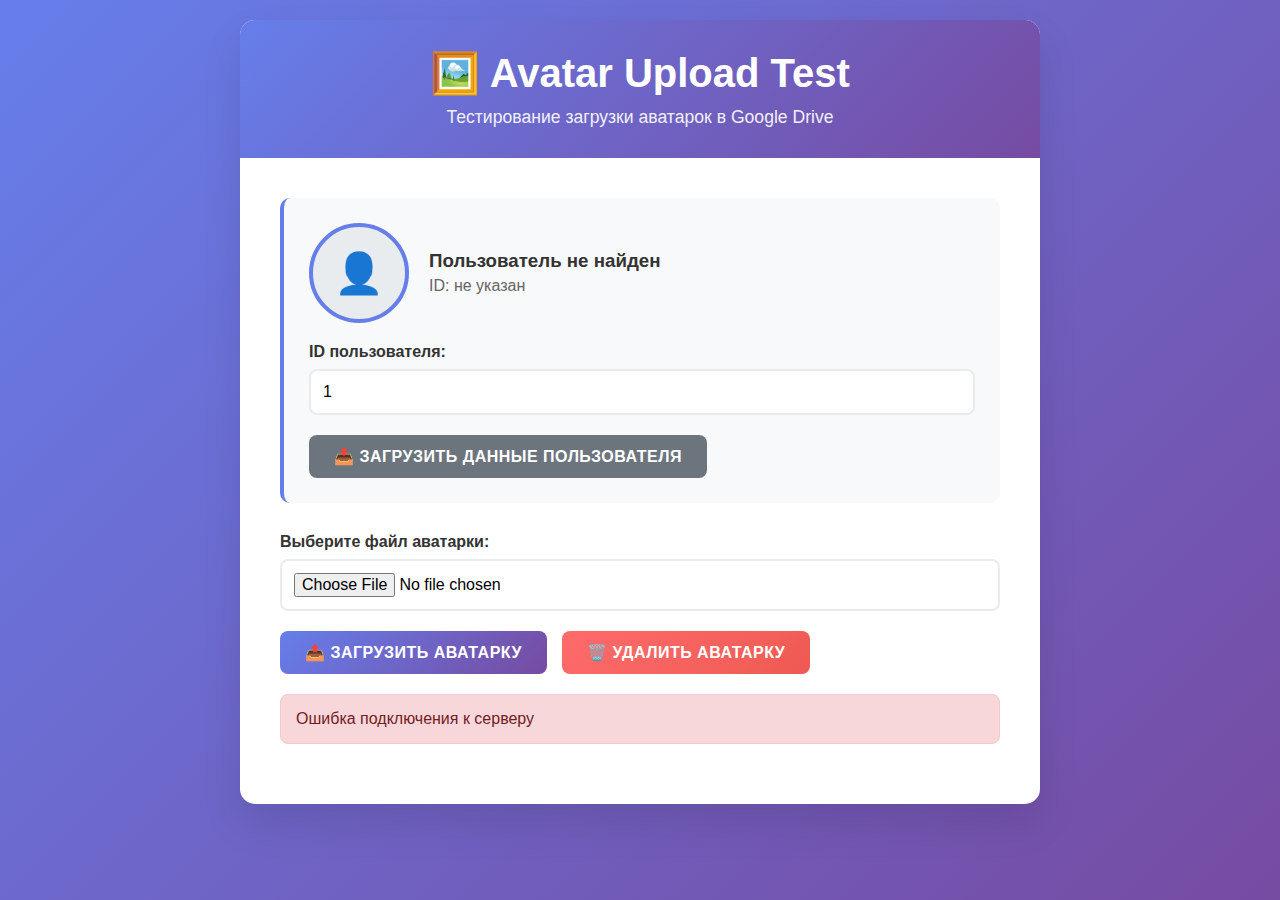
<file: src/main/resources/avatar-test.html>
<!DOCTYPE html>
<html lang="ru">
<head>
    <meta charset="UTF-8">
    <meta name="viewport" content="width=device-width, initial-scale=1.0">
    <title>Avatar Upload Test</title>
    <style>
        * {
            margin: 0;
            padding: 0;
            box-sizing: border-box;
        }

        body {
            font-family: 'Segoe UI', Tahoma, Geneva, Verdana, sans-serif;
            background: linear-gradient(135deg, #667eea 0%, #764ba2 100%);
            min-height: 100vh;
            padding: 20px;
        }

        .container {
            max-width: 800px;
            margin: 0 auto;
            background: white;
            border-radius: 15px;
            box-shadow: 0 20px 40px rgba(0, 0, 0, 0.1);
            overflow: hidden;
        }

        .header {
            background: linear-gradient(135deg, #667eea 0%, #764ba2 100%);
            color: white;
            padding: 30px;
            text-align: center;
        }

        .header h1 {
            font-size: 2.5em;
            margin-bottom: 10px;
        }

        .header p {
            opacity: 0.9;
            font-size: 1.1em;
        }

        .content {
            padding: 40px;
        }

        .user-section {
            background: #f8f9fa;
            border-radius: 10px;
            padding: 25px;
            margin-bottom: 30px;
            border-left: 4px solid #667eea;
        }

        .user-info {
            display: flex;
            align-items: center;
            gap: 20px;
            margin-bottom: 20px;
        }

        .avatar-container {
            position: relative;
            width: 100px;
            height: 100px;
            border-radius: 50%;
            overflow: hidden;
            border: 4px solid #667eea;
            background: #e9ecef;
            display: flex;
            align-items: center;
            justify-content: center;
            transition: transform 0.3s ease;
        }

        .avatar-container:hover {
            transform: scale(1.05);
        }

        .avatar-container img {
            width: 100%;
            height: 100%;
            object-fit: cover;
        }

        .avatar-placeholder {
            font-size: 40px;
            color: #6c757d;
        }

        .user-details h3 {
            color: #333;
            margin-bottom: 5px;
        }

        .user-details p {
            color: #666;
            margin: 2px 0;
        }

        .form-group {
            margin-bottom: 20px;
        }

        .form-group label {
            display: block;
            margin-bottom: 8px;
            font-weight: 600;
            color: #333;
        }

        .form-group input[type="number"],
        .form-group input[type="file"] {
            width: 100%;
            padding: 12px;
            border: 2px solid #e9ecef;
            border-radius: 8px;
            font-size: 16px;
            transition: border-color 0.3s ease;
        }

        .form-group input[type="number"]:focus,
        .form-group input[type="file"]:focus {
            outline: none;
            border-color: #667eea;
        }

        .button-group {
            display: flex;
            gap: 15px;
            flex-wrap: wrap;
        }

        .btn {
            padding: 12px 25px;
            border: none;
            border-radius: 8px;
            font-size: 16px;
            font-weight: 600;
            cursor: pointer;
            transition: all 0.3s ease;
            text-transform: uppercase;
            letter-spacing: 0.5px;
        }

        .btn-primary {
            background: linear-gradient(135deg, #667eea 0%, #764ba2 100%);
            color: white;
        }

        .btn-primary:hover {
            transform: translateY(-2px);
            box-shadow: 0 5px 15px rgba(102, 126, 234, 0.4);
        }

        .btn-danger {
            background: linear-gradient(135deg, #ff6b6b 0%, #ee5a52 100%);
            color: white;
        }

        .btn-danger:hover {
            transform: translateY(-2px);
            box-shadow: 0 5px 15px rgba(255, 107, 107, 0.4);
        }

        .btn-secondary {
            background: #6c757d;
            color: white;
        }

        .btn-secondary:hover {
            background: #5a6268;
            transform: translateY(-2px);
        }

        .btn:disabled {
            opacity: 0.6;
            cursor: not-allowed;
            transform: none !important;
        }

        .message {
            padding: 15px;
            border-radius: 8px;
            margin: 20px 0;
            font-weight: 500;
        }

        .message.success {
            background: #d4edda;
            border: 1px solid #c3e6cb;
            color: #155724;
        }

        .message.error {
            background: #f8d7da;
            border: 1px solid #f5c6cb;
            color: #721c24;
        }

        .message.info {
            background: #d1ecf1;
            border: 1px solid #bee5eb;
            color: #0c5460;
        }

        .loading {
            display: none;
            text-align: center;
            padding: 20px;
        }

        .spinner {
            width: 40px;
            height: 40px;
            border: 4px solid #f3f3f3;
            border-top: 4px solid #667eea;
            border-radius: 50%;
            animation: spin 1s linear infinite;
            margin: 0 auto 10px;
        }

        @keyframes spin {
            0% {
                transform: rotate(0deg);
            }
            100% {
                transform: rotate(360deg);
            }
        }

        .file-info {
            margin-top: 10px;
            padding: 10px;
            background: #e9ecef;
            border-radius: 5px;
            font-size: 14px;
            color: #666;
        }

        @media (max-width: 768px) {
            .container {
                margin: 10px;
            }

            .content {
                padding: 20px;
            }

            .user-info {
                flex-direction: column;
                text-align: center;
            }

            .button-group {
                flex-direction: column;
            }

            .btn {
                width: 100%;
            }
        }
    </style>
</head>
<body>
<div class="container">
    <div class="header">
        <h1>🖼️ Avatar Upload Test</h1>
        <p>Тестирование загрузки аватарок в Google Drive</p>
    </div>

    <div class="content">
        <div class="user-section">
            <div class="user-info">
                <div class="avatar-container">
                    <div id="avatar-placeholder" class="avatar-placeholder">👤</div>
                    <img id="current-avatar" style="display: none;" alt="Current Avatar">
                </div>
                <div class="user-details">
                    <h3 id="username">Загрузка...</h3>
                    <p id="email">email@example.com</p>
                    <p id="user-id">ID: не указан</p>
                </div>
            </div>

            <div class="form-group">
                <label for="userId">ID пользователя:</label>
                <input type="number" id="userId" value="1" min="1" placeholder="Введите ID пользователя">
            </div>

            <div class="button-group">
                <button class="btn btn-secondary" onclick="loadUserData()">
                    📥 Загрузить данные пользователя
                </button>
            </div>
        </div>

        <div class="form-group">
            <label for="avatarFile">Выберите файл аватарки:</label>
            <input type="file" id="avatarFile" accept="image/*" onchange="showFileInfo()">
            <div id="fileInfo" class="file-info" style="display: none;"></div>
        </div>

        <div class="button-group">
            <button class="btn btn-primary" onclick="uploadAvatar()">
                📤 Загрузить аватарку
            </button>
            <button class="btn btn-danger" onclick="deleteAvatar()">
                🗑️ Удалить аватарку
            </button>
        </div>

        <div class="loading" id="loading">
            <div class="spinner"></div>
            <p>Обработка запроса...</p>
        </div>

        <div id="messages"></div>
    </div>
</div>

<script>
    const API_BASE = 'http://localhost:8080/api';
    let currentUser = null;

    function showMessage(message, type = 'info') {
        const messagesDiv = document.getElementById('messages');
        const messageDiv = document.createElement('div');
        messageDiv.className = `message ${type}`;
        messageDiv.textContent = message;
        messagesDiv.appendChild(messageDiv);

        // Remove message after 5 seconds
        setTimeout(() => {
            messageDiv.remove();
        }, 5000);
    }

    function showLoading(show = true) {
        document.getElementById('loading').style.display = show ? 'block' : 'none';
    }

    function showFileInfo() {
        const fileInput = document.getElementById('avatarFile');
        const fileInfo = document.getElementById('fileInfo');

        if (fileInput.files.length > 0) {
            const file = fileInput.files[0];
            const sizeInMB = (file.size / (1024 * 1024)).toFixed(2);
            fileInfo.innerHTML = `
                    <strong>Файл:</strong> ${file.name}<br>
                    <strong>Размер:</strong> ${sizeInMB} MB<br>
                    <strong>Тип:</strong> ${file.type}
                `;
            fileInfo.style.display = 'block';

            if (file.size > 5 * 1024 * 1024) {
                showMessage('Размер файла превышает 5MB!', 'error');
            }
        } else {
            fileInfo.style.display = 'none';
        }
    }

    async function loadUserData() {
        const userId = document.getElementById('userId').value;
        if (!userId) {
            showMessage('Введите ID пользователя', 'error');
            return;
        }

        showLoading(true);
        try {
            const response = await fetch(`${API_BASE}/users/${userId}`);

            if (response.ok) {
                currentUser = await response.json();
                updateUserDisplay(currentUser);
                showMessage('Данные пользователя загружены успешно', 'success');
            } else if (response.status === 404) {
                showMessage('Пользователь не найден', 'error');
                resetUserDisplay();
            } else {
                showMessage('Ошибка загрузки данных пользователя', 'error');
                resetUserDisplay();
            }
        } catch (error) {
            console.error('Error loading user:', error);
            showMessage('Ошибка подключения к серверу', 'error');
            resetUserDisplay();
        } finally {
            showLoading(false);
        }
    }

    function updateUserDisplay(user) {
        document.getElementById('username').textContent = user.username || 'Не указано';
        document.getElementById('email').textContent = user.email || 'Не указано';
        document.getElementById('user-id').textContent = `ID: ${user.id}`;

        const avatarImg = document.getElementById('current-avatar');
        const avatarPlaceholder = document.getElementById('avatar-placeholder');

        if (user.avatarUrl) {
            avatarImg.src = user.avatarUrl;
            avatarImg.style.display = 'block';
            avatarPlaceholder.style.display = 'none';
        } else {
            avatarImg.style.display = 'none';
            avatarPlaceholder.style.display = 'block';
        }
    }

    function resetUserDisplay() {
        document.getElementById('username').textContent = 'Пользователь не найден';
        document.getElementById('email').textContent = '';
        document.getElementById('user-id').textContent = 'ID: не указан';

        const avatarImg = document.getElementById('current-avatar');
        const avatarPlaceholder = document.getElementById('avatar-placeholder');

        avatarImg.style.display = 'none';
        avatarPlaceholder.style.display = 'block';
        currentUser = null;
    }

    async function uploadAvatar() {
        const userId = document.getElementById('userId').value;
        const fileInput = document.getElementById('avatarFile');

        if (!userId) {
            showMessage('Введите ID пользователя', 'error');
            return;
        }

        if (!fileInput.files.length) {
            showMessage('Выберите файл для загрузки', 'error');
            return;
        }

        const file = fileInput.files[0];
        if (file.size > 5 * 1024 * 1024) {
            showMessage('Размер файла не должен превышать 5MB', 'error');
            return;
        }

        const formData = new FormData();
        formData.append('file', file);

        showLoading(true);
        try {
            const response = await fetch(`${API_BASE}/users/${userId}/avatar`, {
                method: 'POST',
                body: formData
            });

            const result = await response.json();

            if (response.ok) {
                showMessage('Аватарка успешно загружена!', 'success');

                // Update avatar display
                const avatarImg = document.getElementById('current-avatar');
                const avatarPlaceholder = document.getElementById('avatar-placeholder');
                avatarImg.src = result.avatarUrl;
                avatarImg.style.display = 'block';
                avatarPlaceholder.style.display = 'none';

                // Clear file input
                fileInput.value = '';
                document.getElementById('fileInfo').style.display = 'none';

                // Reload user data to get updated info
                setTimeout(() => loadUserData(), 1000);
            } else {
                showMessage(result.error || 'Ошибка загрузки аватарки', 'error');
            }
        } catch (error) {
            console.error('Upload error:', error);
            showMessage('Ошибка подключения к серверу', 'error');
        } finally {
            showLoading(false);
        }
    }

    async function deleteAvatar() {
        const userId = document.getElementById('userId').value;

        if (!userId) {
            showMessage('Введите ID пользователя', 'error');
            return;
        }

        if (!confirm('Вы уверены, что хотите удалить аватарку?')) {
            return;
        }

        showLoading(true);
        try {
            const response = await fetch(`${API_BASE}/users/${userId}/avatar`, {
                method: 'DELETE'
            });

            const result = await response.json();

            if (response.ok) {
                showMessage('Аватарка успешно удалена!', 'success');

                // Reset avatar display
                const avatarImg = document.getElementById('current-avatar');
                const avatarPlaceholder = document.getElementById('avatar-placeholder');
                avatarImg.style.display = 'none';
                avatarPlaceholder.style.display = 'block';

                // Reload user data
                setTimeout(() => loadUserData(), 1000);
            } else {
                showMessage(result.error || 'Ошибка удаления аватарки', 'error');
            }
        } catch (error) {
            console.error('Delete error:', error);
            showMessage('Ошибка подключения к серверу', 'error');
        } finally {
            showLoading(false);
        }
    }

    // Load initial user data when page loads
    window.addEventListener('load', () => {
        loadUserData();
    });

    // Clear messages when clicking on them
    document.addEventListener('click', (e) => {
        if (e.target.classList.contains('message')) {
            e.target.remove();
        }
    });
</script>
</body>
</html>
</file>
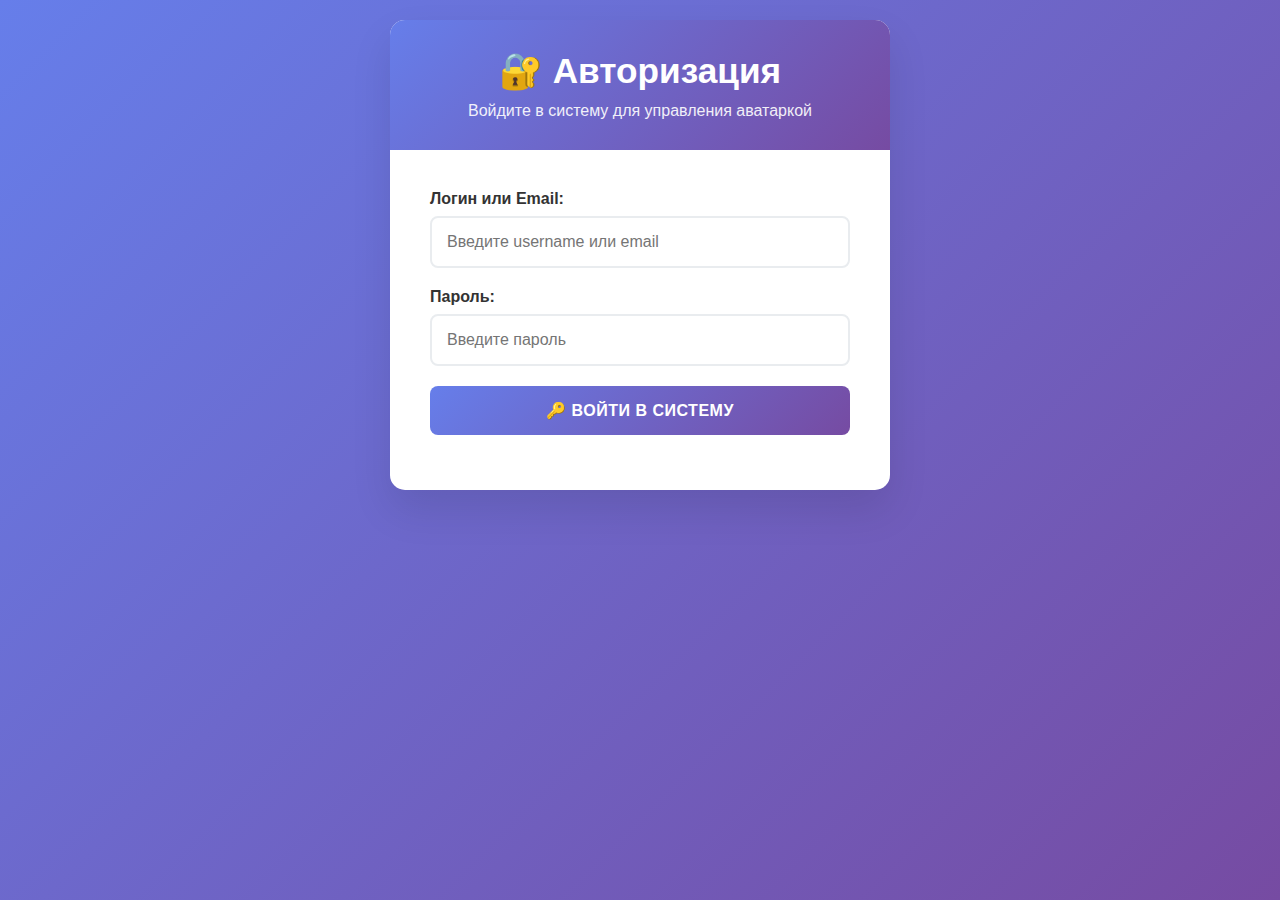
<file: src/main/resources/login-page.html>
<!DOCTYPE html>
<html lang="ru">
<head>
    <meta charset="UTF-8">
    <meta name="viewport" content="width=device-width, initial-scale=1.0">
    <title>Avatar Management System</title>
    <style>
        * {
            margin: 0;
            padding: 0;
            box-sizing: border-box;
        }

        body {
            font-family: 'Segoe UI', Tahoma, Geneva, Verdana, sans-serif;
            background: linear-gradient(135deg, #667eea 0%, #764ba2 100%);
            min-height: 100vh;
            padding: 20px;
        }

        .container {
            max-width: 500px;
            margin: 0 auto;
            background: white;
            border-radius: 15px;
            box-shadow: 0 20px 40px rgba(0, 0, 0, 0.1);
            overflow: hidden;
            transition: all 0.3s ease;
        }

        .header {
            background: linear-gradient(135deg, #667eea 0%, #764ba2 100%);
            color: white;
            padding: 30px;
            text-align: center;
        }

        .header h1 {
            font-size: 2.2em;
            margin-bottom: 10px;
        }

        .header p {
            opacity: 0.9;
            font-size: 1em;
        }

        .content {
            padding: 40px;
        }

        /* Login Form Styles */
        .login-section {
            display: block;
        }

        .login-section.hidden {
            display: none;
        }

        .form-group {
            margin-bottom: 20px;
        }

        .form-group label {
            display: block;
            margin-bottom: 8px;
            font-weight: 600;
            color: #333;
        }

        .form-group input {
            width: 100%;
            padding: 15px;
            border: 2px solid #e9ecef;
            border-radius: 8px;
            font-size: 16px;
            transition: all 0.3s ease;
        }

        .form-group input:focus {
            outline: none;
            border-color: #667eea;
            box-shadow: 0 0 0 3px rgba(102, 126, 234, 0.1);
        }

        /* Avatar Management Styles */
        .avatar-section {
            display: none;
        }

        .avatar-section.active {
            display: block;
        }

        .user-info {
            display: flex;
            align-items: center;
            gap: 20px;
            margin-bottom: 30px;
            padding: 20px;
            background: #f8f9fa;
            border-radius: 10px;
            border-left: 4px solid #667eea;
        }

        .avatar-container {
            position: relative;
            width: 80px;
            height: 80px;
            border-radius: 50%;
            overflow: hidden;
            border: 3px solid #667eea;
            background: #e9ecef;
            display: flex;
            align-items: center;
            justify-content: center;
            transition: transform 0.3s ease;
        }

        .avatar-container:hover {
            transform: scale(1.05);
        }

        .avatar-container img {
            width: 100%;
            height: 100%;
            object-fit: cover;
        }

        .avatar-placeholder {
            font-size: 30px;
            color: #6c757d;
        }

        .user-details h3 {
            color: #333;
            margin-bottom: 5px;
            font-size: 1.2em;
        }

        .user-details p {
            color: #666;
            margin: 2px 0;
            font-size: 0.9em;
        }

        /* Button Styles */
        .btn {
            width: 100%;
            padding: 15px;
            border: none;
            border-radius: 8px;
            font-size: 16px;
            font-weight: 600;
            cursor: pointer;
            transition: all 0.3s ease;
            text-transform: uppercase;
            letter-spacing: 0.5px;
            margin-bottom: 15px;
        }

        .btn-primary {
            background: linear-gradient(135deg, #667eea 0%, #764ba2 100%);
            color: white;
        }

        .btn-primary:hover {
            transform: translateY(-2px);
            box-shadow: 0 5px 15px rgba(102, 126, 234, 0.4);
        }

        .btn-danger {
            background: linear-gradient(135deg, #ff6b6b 0%, #ee5a52 100%);
            color: white;
        }

        .btn-danger:hover {
            transform: translateY(-2px);
            box-shadow: 0 5px 15px rgba(255, 107, 107, 0.4);
        }

        .btn-secondary {
            background: #6c757d;
            color: white;
        }

        .btn-secondary:hover {
            background: #5a6268;
            transform: translateY(-2px);
        }

        .btn:disabled {
            opacity: 0.6;
            cursor: not-allowed;
            transform: none !important;
        }

        /* File Input Styling */
        .file-input-wrapper {
            position: relative;
            display: inline-block;
            width: 100%;
            margin-bottom: 15px;
        }

        .file-input-wrapper input[type="file"] {
            position: absolute;
            opacity: 0;
            width: 100%;
            height: 100%;
            cursor: pointer;
        }

        .file-input-label {
            display: block;
            padding: 12px;
            background: #f8f9fa;
            border: 2px dashed #dee2e6;
            border-radius: 8px;
            text-align: center;
            cursor: pointer;
            transition: all 0.3s ease;
        }

        .file-input-label:hover {
            border-color: #667eea;
            background: #e7f1ff;
        }

        .file-info {
            margin-top: 10px;
            padding: 10px;
            background: #e9ecef;
            border-radius: 5px;
            font-size: 14px;
            color: #666;
        }

        /* Message Styles */
        .message {
            padding: 15px;
            border-radius: 8px;
            margin: 15px 0;
            font-weight: 500;
            cursor: pointer;
            transition: opacity 0.3s ease;
        }

        .message.success {
            background: #d4edda;
            border: 1px solid #c3e6cb;
            color: #155724;
        }

        .message.error {
            background: #f8d7da;
            border: 1px solid #f5c6cb;
            color: #721c24;
        }

        .message.info {
            background: #d1ecf1;
            border: 1px solid #bee5eb;
            color: #0c5460;
        }

        /* Loading Spinner */
        .loading {
            display: none;
            text-align: center;
            padding: 20px;
        }

        .spinner {
            width: 40px;
            height: 40px;
            border: 4px solid #f3f3f3;
            border-top: 4px solid #667eea;
            border-radius: 50%;
            animation: spin 1s linear infinite;
            margin: 0 auto 10px;
        }

        @keyframes spin {
            0% {
                transform: rotate(0deg);
            }
            100% {
                transform: rotate(360deg);
            }
        }

        /* Auth Status */
        .auth-status {
            position: absolute;
            top: 20px;
            right: 20px;
            background: rgba(255, 255, 255, 0.9);
            padding: 10px 15px;
            border-radius: 20px;
            font-size: 12px;
            color: #666;
        }

        .auth-status.authenticated {
            background: rgba(76, 175, 80, 0.1);
            color: #4caf50;
            border: 1px solid #4caf50;
        }

        /* Logout button in header */
        .logout-btn {
            position: absolute;
            top: 15px;
            right: 20px;
            background: rgba(255, 255, 255, 0.2);
            border: 1px solid rgba(255, 255, 255, 0.3);
            color: white;
            padding: 8px 16px;
            border-radius: 20px;
            cursor: pointer;
            font-size: 14px;
            transition: all 0.3s ease;
        }

        .logout-btn:hover {
            background: rgba(255, 255, 255, 0.3);
        }

        @media (max-width: 768px) {
            .container {
                margin: 10px;
                max-width: none;
            }

            .content {
                padding: 20px;
            }

            .user-info {
                flex-direction: column;
                text-align: center;
            }

            .logout-btn {
                position: static;
                margin-top: 15px;
                width: 100%;
            }
        }
    </style>
</head>
<body>
<div class="container">
    <div class="header">
        <h1 id="header-title">🔐 Авторизация</h1>
        <p id="header-subtitle">Войдите в систему для управления аватаркой</p>
        <button class="logout-btn" id="logout-btn" style="display: none;" onclick="logout()">
            Выйти
        </button>
    </div>

    <div class="content">
        <!-- Login Section -->
        <div class="login-section" id="login-section">
            <div class="form-group">
                <label for="usernameOrEmail">Логин или Email:</label>
                <input type="text" id="usernameOrEmail" placeholder="Введите username или email"
                       autocomplete="username">
            </div>

            <div class="form-group">
                <label for="password">Пароль:</label>
                <input type="password" id="password" placeholder="Введите пароль" autocomplete="current-password">
            </div>

            <button class="btn btn-primary" onclick="login()" id="login-btn">
                🔑 Войти в систему
            </button>
        </div>

        <!-- Avatar Management Section -->
        <div class="avatar-section" id="avatar-section">
            <div class="user-info">
                <div class="avatar-container">
                    <div id="avatar-placeholder" class="avatar-placeholder">👤</div>
                    <img id="current-avatar" style="display: none;" alt="Current Avatar">
                </div>
                <div class="user-details">
                    <h3 id="user-username">Loading...</h3>
                    <p id="user-email">email@example.com</p>
                    <p id="user-status">Онлайн</p>
                </div>
            </div>

            <div class="file-input-wrapper">
                <input type="file" id="avatarFile" accept="image/*" onchange="showFileInfo()">
                <label for="avatarFile" class="file-input-label">
                    📁 Выберите изображение для аватарки
                    <br><small>Максимальный размер: 5MB</small>
                </label>
            </div>

            <div id="fileInfo" class="file-info" style="display: none;"></div>

            <button class="btn btn-primary" onclick="uploadAvatar()">
                📤 Загрузить аватарку
            </button>

            <button class="btn btn-danger" onclick="deleteAvatar()">
                🗑️ Удалить аватарку
            </button>
        </div>

        <div class="loading" id="loading">
            <div class="spinner"></div>
            <p>Обработка запроса...</p>
        </div>

        <div id="messages"></div>
    </div>
</div>

<script>
    const API_BASE = 'http://localhost:8080/api';
    let currentUser = null;
    let authToken = null;

    // Check if user is already authenticated on page load
    window.addEventListener('load', () => {
        const token = localStorage.getItem('authToken');
        if (token) {
            authToken = token;
            loadCurrentUser();
        }
    });

    // Handle Enter key press in login form
    document.addEventListener('keypress', (e) => {
        if (e.key === 'Enter' && document.getElementById('login-section').style.display !== 'none') {
            login();
        }
    });

    function showMessage(message, type = 'info') {
        const messagesDiv = document.getElementById('messages');
        const messageDiv = document.createElement('div');
        messageDiv.className = `message ${type}`;
        messageDiv.textContent = message;
        messageDiv.onclick = () => messageDiv.remove();
        messagesDiv.appendChild(messageDiv);

        // Auto remove after 5 seconds
        setTimeout(() => {
            if (messageDiv.parentNode) {
                messageDiv.remove();
            }
        }, 5000);
    }

    function showLoading(show = true) {
        document.getElementById('loading').style.display = show ? 'block' : 'none';
    }

    function switchToAvatarSection() {
        document.getElementById('login-section').classList.add('hidden');
        document.getElementById('avatar-section').classList.add('active');
        document.getElementById('header-title').textContent = '🖼️ Управление Аватаркой';
        document.getElementById('header-subtitle').textContent = 'Загрузите или удалите свою аватарку';
        document.getElementById('logout-btn').style.display = 'block';
    }

    function switchToLoginSection() {
        document.getElementById('login-section').classList.remove('hidden');
        document.getElementById('avatar-section').classList.remove('active');
        document.getElementById('header-title').textContent = '🔐 Авторизация';
        document.getElementById('header-subtitle').textContent = 'Войдите в систему для управления аватаркой';
        document.getElementById('logout-btn').style.display = 'none';
    }

    async function login() {
        const usernameOrEmail = document.getElementById('usernameOrEmail').value.trim();
        const password = document.getElementById('password').value;

        if (!usernameOrEmail || !password) {
            showMessage('Пожалуйста, заполните все поля', 'error');
            return;
        }

        showLoading(true);
        try {
            const response = await fetch(`${API_BASE}/auth/login`, {
                method: 'POST',
                headers: {
                    'Content-Type': 'application/json'
                },
                body: JSON.stringify({
                    usernameOrEmail: usernameOrEmail,
                    password: password
                })
            });

            const result = await response.json();

            if (response.ok) {
                authToken = result.accessToken;
                localStorage.setItem('authToken', authToken);
                localStorage.setItem('refreshToken', result.refreshToken);
                localStorage.setItem('username', usernameOrEmail)

                showMessage('Успешная авторизация!', 'success');

                // Clear form
                document.getElementById('usernameOrEmail').value = '';
                document.getElementById('password').value = '';

                // Load user data and switch to avatar section
                await loadCurrentUser();
                switchToAvatarSection();
            } else {
                showMessage(result.message || 'Ошибка авторизации', 'error');
            }
        } catch (error) {
            console.error('Login error:', error);
            showMessage('Ошибка подключения к серверу', 'error');
        } finally {
            showLoading(false);
        }
    }

    async function loadCurrentUser() {
        if (!authToken) return;

        try {
            const response = await fetch(`${API_BASE}/users/${localStorage.getItem('username')}`, {
                headers: {
                    'Authorization': `Bearer ${authToken}`
                }
            });

            if (response.ok) {
                currentUser = await response.json();
                updateUserDisplay(currentUser);
            } else if (response.status === 401) {
                // Token expired, logout
                logout();
            } else {
                showMessage('Ошибка загрузки данных пользователя', 'error');
            }
        } catch (error) {
            console.error('Error loading current user:', error);
            showMessage('Ошибка подключения к серверу', 'error');
        }
    }

    function updateUserDisplay(user) {
        document.getElementById('user-username').textContent = user.username || 'Не указано';
        document.getElementById('user-email').textContent = user.email || 'Не указано';

        const avatarImg = document.getElementById('current-avatar');
        const avatarPlaceholder = document.getElementById('avatar-placeholder');

        if (user.avatarUrl) {
            avatarImg.src = user.avatarUrl;
            avatarImg.style.display = 'block';
            avatarPlaceholder.style.display = 'none';
        } else {
            avatarImg.style.display = 'none';
            avatarPlaceholder.style.display = 'block';
        }
    }

    function showFileInfo() {
        const fileInput = document.getElementById('avatarFile');
        const fileInfo = document.getElementById('fileInfo');

        if (fileInput.files.length > 0) {
            const file = fileInput.files[0];
            const sizeInMB = (file.size / (1024 * 1024)).toFixed(2);
            fileInfo.innerHTML = `
                    <strong>Файл:</strong> ${file.name}<br>
                    <strong>Размер:</strong> ${sizeInMB} MB<br>
                    <strong>Тип:</strong> ${file.type}
                `;
            fileInfo.style.display = 'block';

            if (file.size > 5 * 1024 * 1024) {
                showMessage('Размер файла превышает 5MB!', 'error');
            }
        } else {
            fileInfo.style.display = 'none';
        }
    }

    async function uploadAvatar() {
        if (!currentUser) {
            showMessage('Необходимо войти в систему', 'error');
            return;
        }

        const fileInput = document.getElementById('avatarFile');

        if (!fileInput.files.length) {
            showMessage('Выберите файл для загрузки', 'error');
            return;
        }

        const file = fileInput.files[0];
        if (file.size > 5 * 1024 * 1024) {
            showMessage('Размер файла не должен превышать 5MB', 'error');
            return;
        }

        const formData = new FormData();
        formData.append('file', file);

        showLoading(true);
        try {
            const response = await fetch(`${API_BASE}/users/${currentUser.username}/avatar`, {
                method: 'POST',
                headers: {
                    'Authorization': `Bearer ${authToken}`
                },
                body: formData
            });

            const result = await response.json();

            if (response.ok) {
                showMessage('Аватарка успешно загружена!', 'success');

                // Update avatar display
                const avatarImg = document.getElementById('current-avatar');
                const avatarPlaceholder = document.getElementById('avatar-placeholder');
                avatarImg.src = result.avatarUrl;
                avatarImg.style.display = 'block';
                avatarPlaceholder.style.display = 'none';

                // Clear file input
                fileInput.value = '';
                document.getElementById('fileInfo').style.display = 'none';

                // Reload user data
                setTimeout(() => loadCurrentUser(), 1000);
            } else if (response.status === 401) {
                showMessage('Сессия истекла. Пожалуйста, войдите снова', 'error');
                logout();
            } else {
                showMessage(result.error || 'Ошибка загрузки аватарки', 'error');
            }
        } catch (error) {
            console.error('Upload error:', error);
            showMessage('Ошибка подключения к серверу', 'error');
        } finally {
            showLoading(false);
        }
    }

    async function deleteAvatar() {
        if (!currentUser) {
            showMessage('Необходимо войти в систему', 'error');
            return;
        }

        if (!confirm('Вы уверены, что хотите удалить аватарку?')) {
            return;
        }

        showLoading(true);
        try {
            const response = await fetch(`${API_BASE}/users/${currentUser.username}/avatar`, {
                method: 'DELETE',
                headers: {
                    'Authorization': `Bearer ${authToken}`
                }
            });

            const result = await response.json();

            if (response.ok) {
                showMessage('Аватарка успешно удалена!', 'success');

                // Reset avatar display
                const avatarImg = document.getElementById('current-avatar');
                const avatarPlaceholder = document.getElementById('avatar-placeholder');
                avatarImg.style.display = 'none';
                avatarPlaceholder.style.display = 'block';

                // Reload user data
                setTimeout(() => loadCurrentUser(), 1000);
            } else if (response.status === 401) {
                showMessage('Сессия истекла. Пожалуйста, войдите снова', 'error');
                logout();
            } else {
                showMessage(result.error || 'Ошибка удаления аватарки', 'error');
            }
        } catch (error) {
            console.error('Delete error:', error);
            showMessage('Ошибка подключения к серверу', 'error');
        } finally {
            showLoading(false);
        }
    }
</script>
</file>
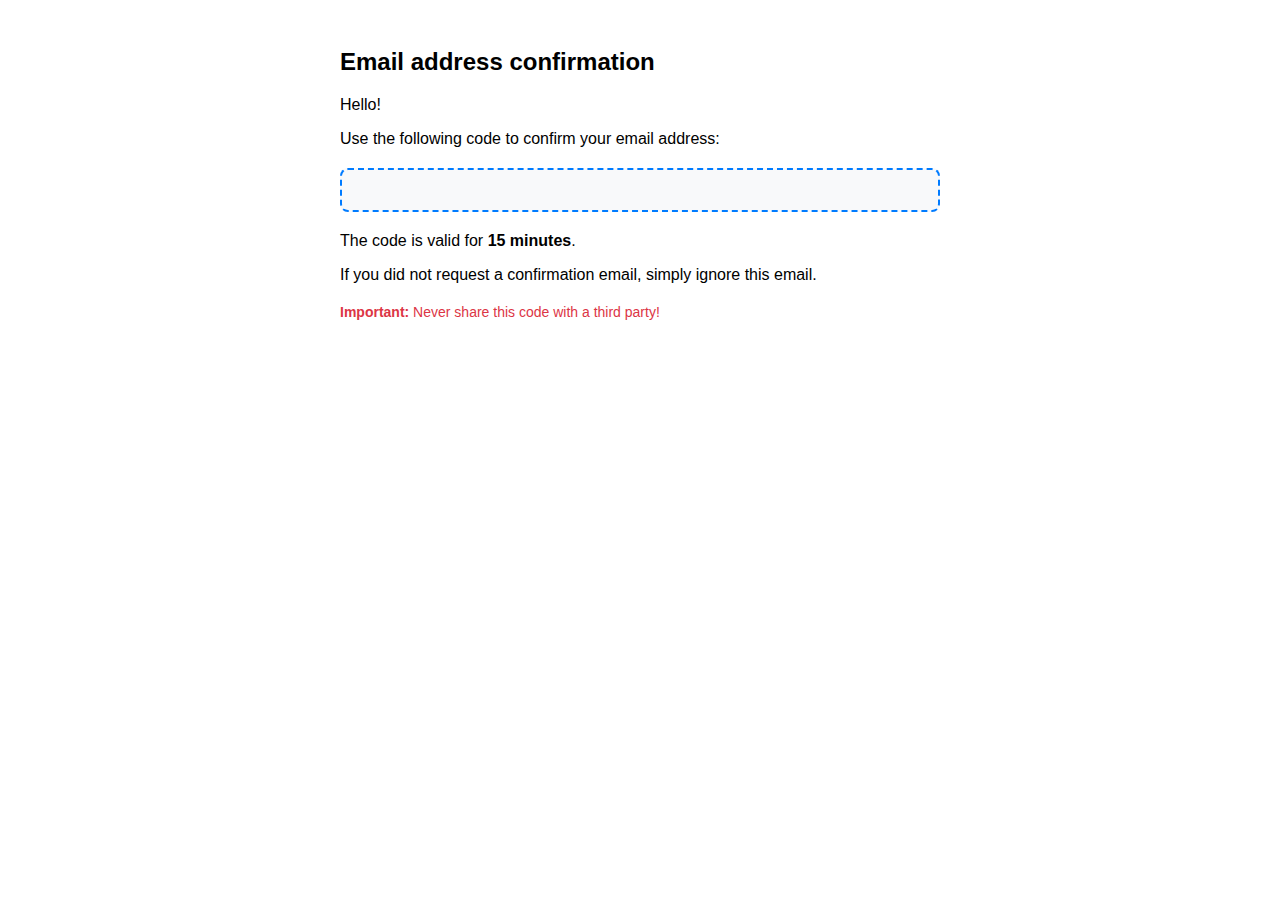
<file: src/main/resources/templates/email-verification.html>
<!DOCTYPE html>
<html xmlns:th="http://www.thymeleaf.org">
<head>
    <meta charset="utf-8">
    <style>
        .container {
            max-width: 600px;
            margin: 0 auto;
            padding: 20px;
            font-family: Arial, sans-serif;
        }

        .code-box {
            background-color: #f8f9fa;
            border: 2px dashed #007bff;
            border-radius: 8px;
            text-align: center;
            padding: 20px;
            margin: 20px 0;
        }

        .code {
            font-size: 32px;
            font-weight: bold;
            color: #007bff;
            letter-spacing: 8px;
        }

        .warning {
            color: #dc3545;
            font-size: 14px;
            margin-top: 20px;
        }
    </style>
</head>
<body>
<div class="container">
    <h2>Email address confirmation</h2>
    <p>Hello!</p>
    <p>Use the following code to confirm your email address:</p>

    <div class="code-box">
        <div class="code" th:text="${code}"></div>
    </div>

    <p>The code is valid for <strong>15 minutes</strong>.</p>
    <p>If you did not request a confirmation email, simply ignore this email.
    <div class="warning">
        <p>
            <strong>Important:</strong> Never share this code with a third party!
        </p>
    </div>
</div>
</body>
</html>
</file>
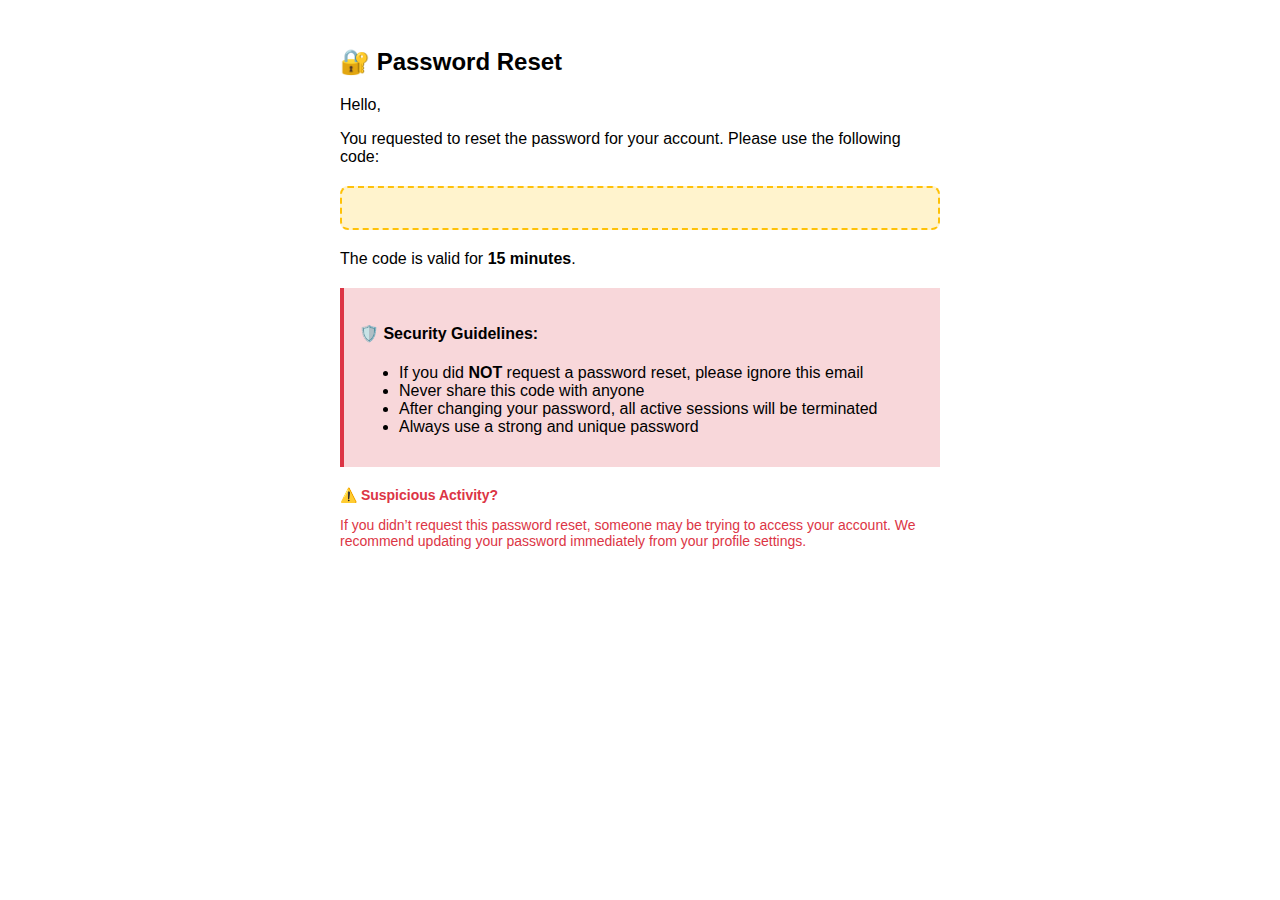
<file: src/main/resources/templates/password-reset.html>
<!DOCTYPE html>
<html xmlns:th="http://www.thymeleaf.org">
<head>
    <meta charset="utf-8">
    <style>
        .container {
            max-width: 600px;
            margin: 0 auto;
            padding: 20px;
            font-family: Arial, sans-serif;
        }

        .code-box {
            background-color: #fff3cd;
            border: 2px dashed #ffc107;
            border-radius: 8px;
            text-align: center;
            padding: 20px;
            margin: 20px 0;
        }

        .code {
            font-size: 32px;
            font-weight: bold;
            color: #856404;
            letter-spacing: 8px;
        }

        .warning {
            color: #dc3545;
            font-size: 14px;
            margin-top: 20px;
        }

        .security-notice {
            background-color: #f8d7da;
            border-left: 4px solid #dc3545;
            padding: 15px;
            margin: 20px 0;
        }
    </style>
</head>
<body>
<div class="container">
    <h2>🔐 Password Reset</h2>
    <p>Hello,</p>
    <p>You requested to reset the password for your account. Please use the following code:</p>

    <div class="code-box">
        <div class="code" th:text="${code}"></div>
    </div>

    <p>The code is valid for <strong>15 minutes</strong>.</p>

    <div class="security-notice">
        <h4>🛡️ Security Guidelines:</h4>
        <ul>
            <li>If you did <strong>NOT</strong> request a password reset, please ignore this email</li>
            <li>Never share this code with anyone</li>
            <li>After changing your password, all active sessions will be terminated</li>
            <li>Always use a strong and unique password</li>
        </ul>
    </div>

    <div class="warning">
        <p><strong>⚠️ Suspicious Activity?</strong></p>
        <p>If you didn’t request this password reset, someone may be trying to access your account.
            We recommend updating your password immediately from your profile settings.</p>
    </div>
</div>
</body>
</html>
</file>
